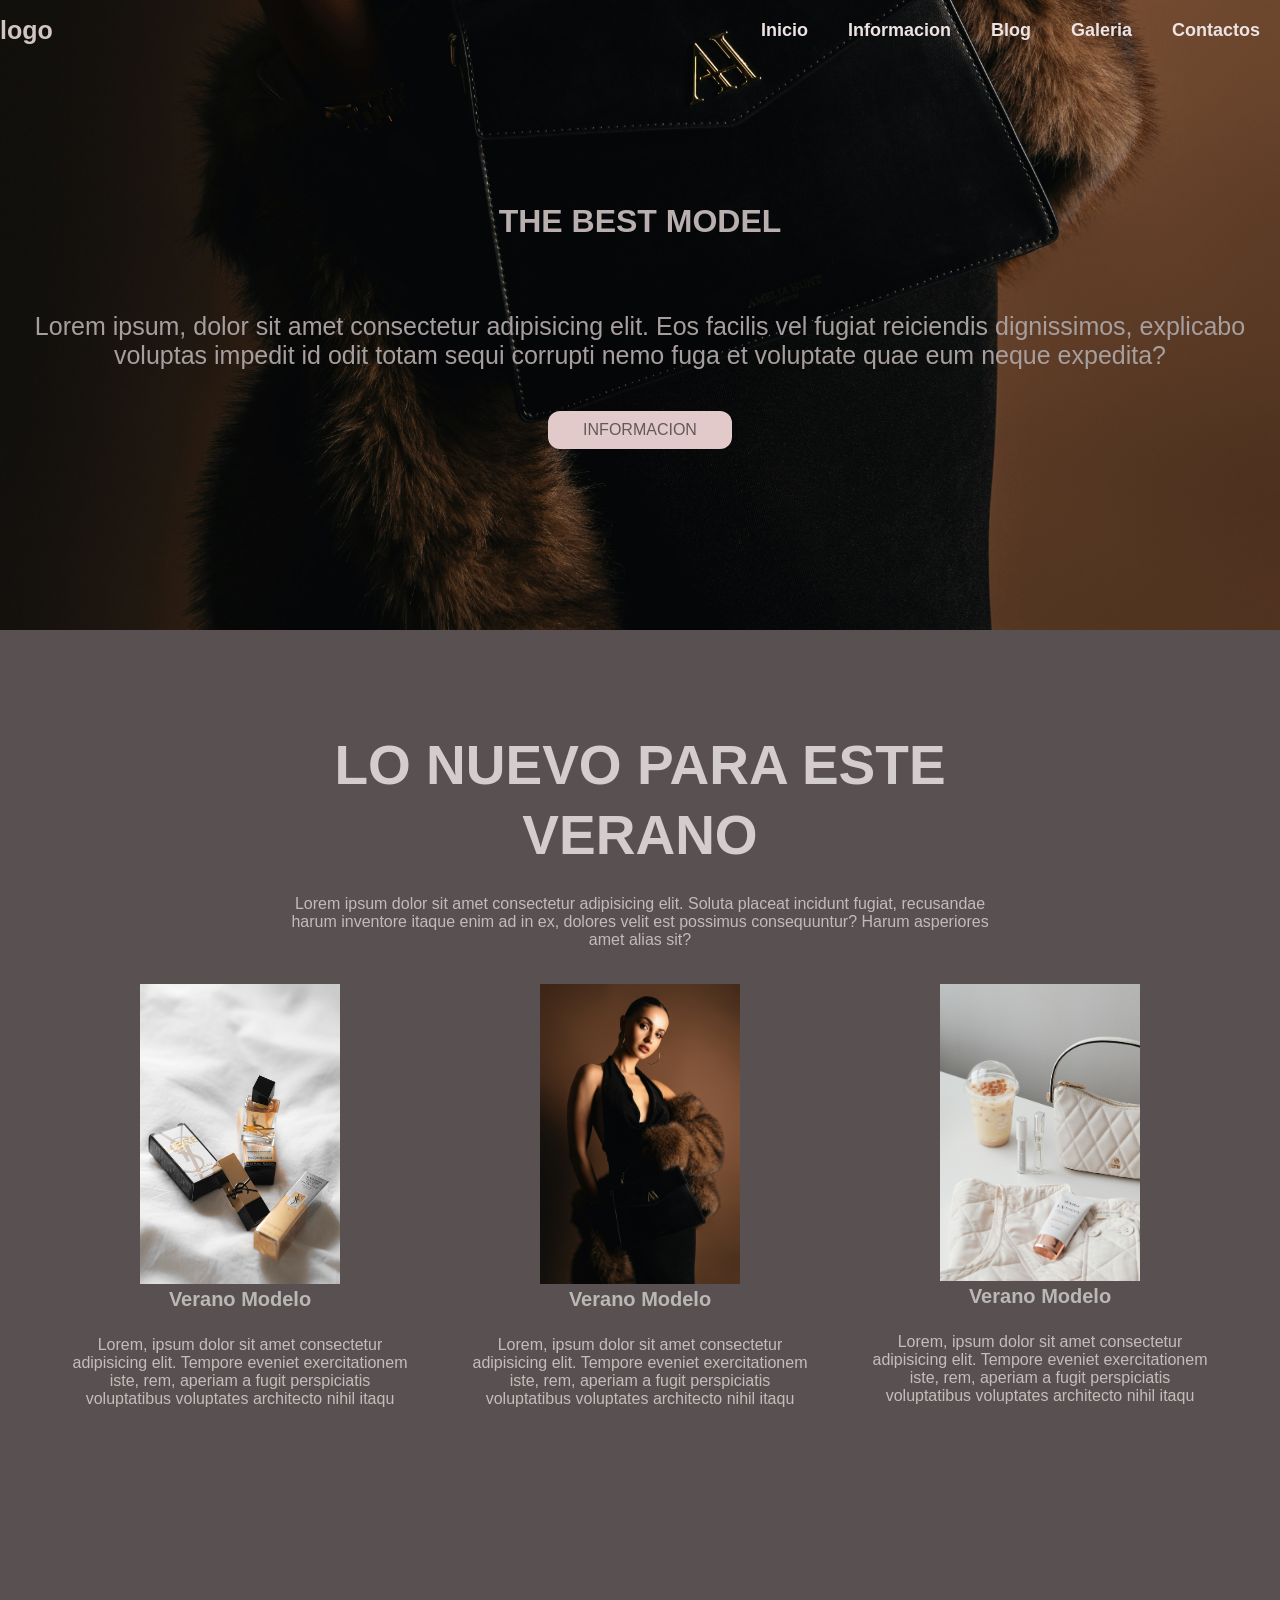
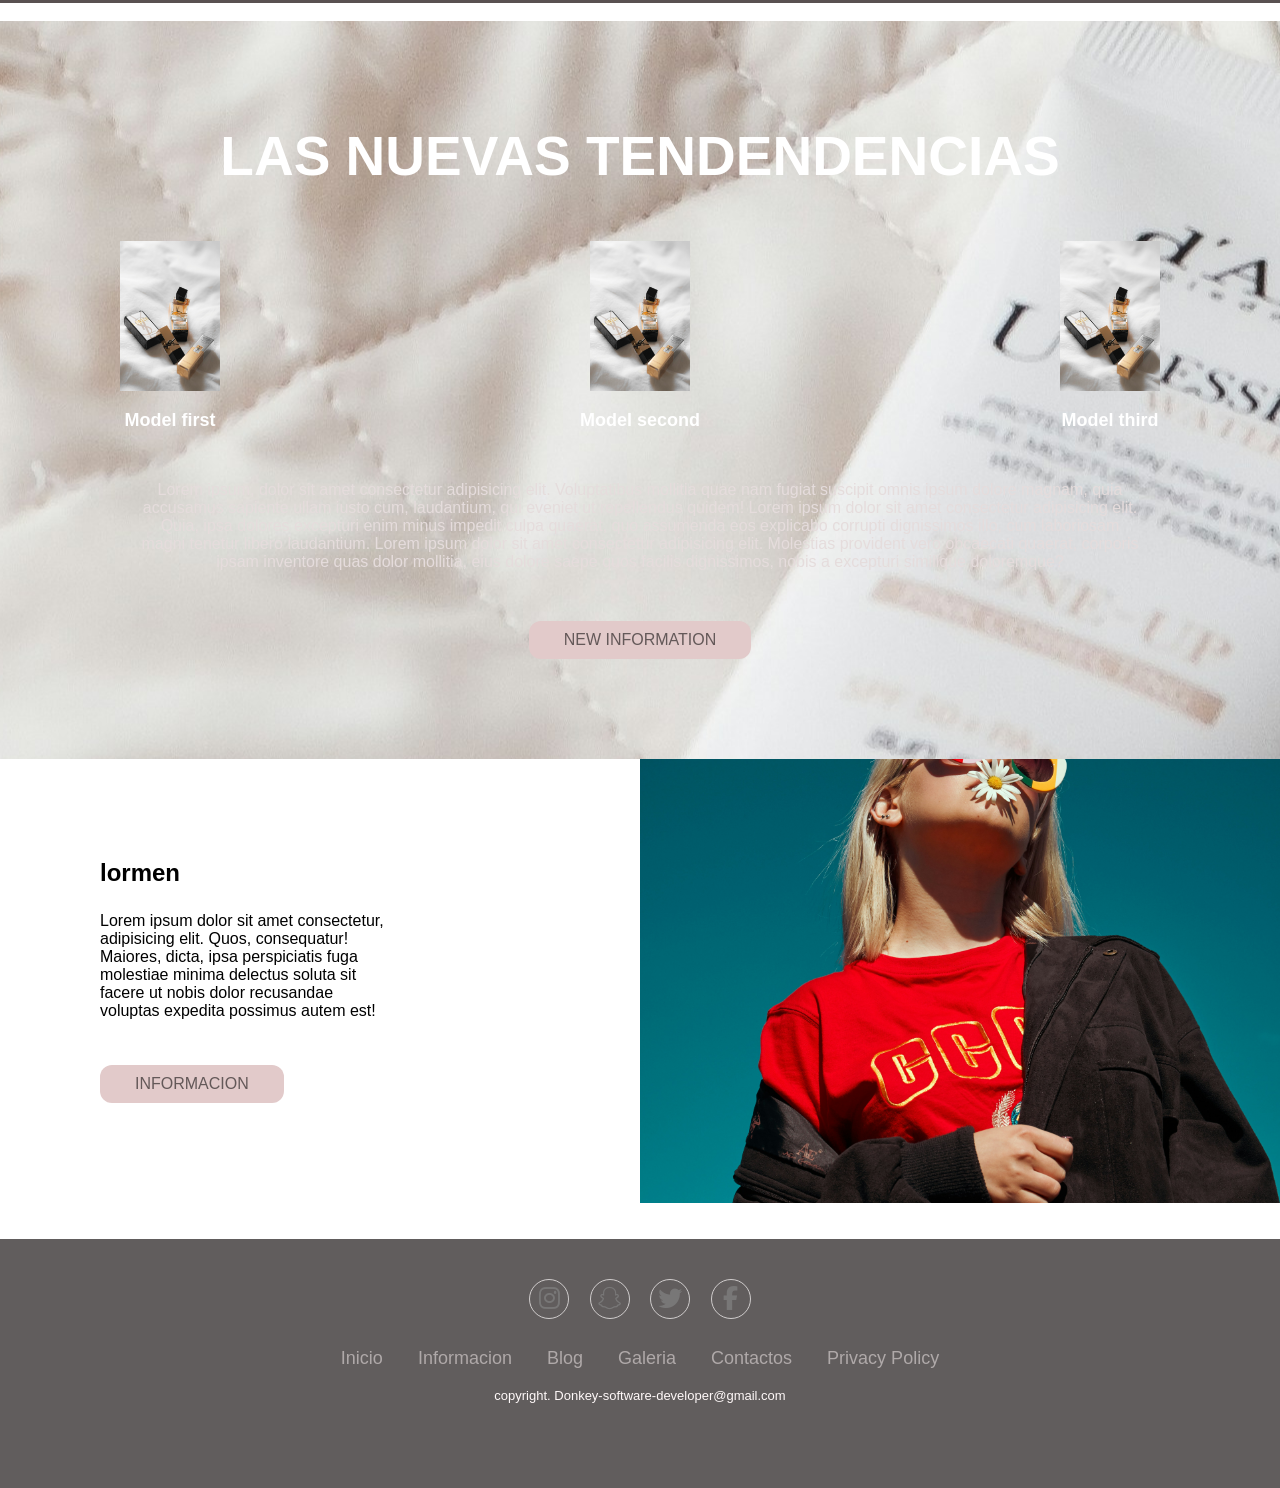
<file: index.html>
<!DOCTYPE html>
<html lang="en">

<head>
    <meta charset="UTF-8">
    <meta name="viewport" content="width=device-width, initial-scale=1.0">
    <link rel="stylesheet" href="./style.css">
    <link rel="stylesheet" href="https://cdnjs.cloudflare.com/ajax/libs/font-awesome/6.7.2/css/all.min.css" integrity="sha512-Evv84Mr4kqVGRNSgIGL/F/aIDqQb7xQ2vcrdIwxfjThSH8CSR7PBEakCr51Ck+w+/U6swU2Im1vVX0SVk9ABhg==" crossorigin="anonymous" referrerpolicy="no-referrer" />
    <title>Document</title>
</head>

<body>

    <header class="header">


        <div class="menu-container">

            <a href="#" class="logo">logo</a>
            <input type="checkbox" id="menu">

            <nav class="navbar">
                <ul>
                    <li><a href="index.html">Inicio</a></li>
                    <li><a href="informacion.html">Informacion</a></li>
                    <li><a href="blog.html">Blog</a></li>
                    <li><a href="galeria.html">Galeria</a></li>
                    <li><a href="contactos.html">Contactos</a></li>
                </ul>
            </nav>
        </div>
        <div class="header-content ">
            <h1>The best model</h1>
            <p>Lorem ipsum, dolor sit amet consectetur adipisicing elit. Eos facilis
                vel fugiat reiciendis dignissimos, explicabo voluptas impedit id odit
                totam sequi corrupti nemo fuga et voluptate quae eum neque expedita?
            </p>
            <a href="#" class="btn-0">Informacion</a>
        </div>
    </header>

    <section class="model">

        <div class="model-content container">
            <h2>Lo nuevo para este Verano</h2>
            <p class="txt-p">
                Lorem ipsum dolor sit amet consectetur adipisicing elit. Soluta placeat incidunt fugiat,
                recusandae harum inventore itaque enim ad in
                ex, dolores velit est possimus consequuntur? Harum asperiores amet alias sit?
            </p>


            <div class="model-group">
                <div class="model-1">
                    <img src="./img/laura-chouette-W-4nCz6s-gE-unsplash.jpg" alt="">
                    <h3>Verano Modelo</h3>
                    <p>
                        Lorem, ipsum dolor sit amet consectetur adipisicing elit. Tempore eveniet exercitationem
                        iste,
                        rem, aperiam a fugit
                        perspiciatis voluptatibus voluptates architecto nihil itaqu
                    </p>
                </div>
                <div class="model-1">
                    <img src="./img/jay-soundo-sP9pc68QmAw-unsplash.jpg" alt="">
                    <h3>Verano Modelo</h3>
                    <p>
                        Lorem, ipsum dolor sit amet consectetur adipisicing elit. Tempore eveniet exercitationem
                        iste,
                        rem, aperiam a fugit
                        perspiciatis voluptatibus voluptates architecto nihil itaqu
                    </p>
                </div>
                <div class="model-1">
                    <img src="./img/duong-ngan-qZnLJvTrIFo-unsplash.jpg"alt="">
                    <h3>Verano Modelo</h3>
                    <p>
                        Lorem, ipsum dolor sit amet consectetur adipisicing elit. Tempore eveniet exercitationem
                        iste,
                        rem, aperiam a fugit
                        perspiciatis voluptatibus voluptates architecto nihil itaqu
                    </p>
                </div>
           </div>
           
        </div>
    </section>
    <br>
    <main class="servicios">
        <div class="servicios-content container">
        <h2>Las nuevas tendendencias</h2>

            <div class="servicios-group">
                <div class="servicios-1">
                    <img src="./img/laura-chouette-W-4nCz6s-gE-unsplash.jpg" alt="">
                    <h3>Model first</h3>
                </div>
                <div class="servicios-1">
                    <img src="./img/laura-chouette-W-4nCz6s-gE-unsplash.jpg" alt="">
                    <h3>Model second</h3>
                </div>
                <div class="servicios-1">
                    <img src="./img/laura-chouette-W-4nCz6s-gE-unsplash.jpg" alt="">
                    <h3>Model third</h3>
                </div>
                
            </div>
            <p>
                Lorem ipsum, dolor sit amet consectetur adipisicing elit. Voluptatibus mollitia
                quae nam fugiat suscipit omnis ipsum dolore magnam, quia accusamus sapiente ullam iusto cum, laudantium,
                qui eveniet ut repellendus quidem!
                Lorem ipsum dolor sit amet consectetur adipisicing elit. Quia, ipsa dolores excepturi enim minus impedit
                culpa quaerat, quo assumenda eos explicabo corrupti dignissimos illo, cum laboriosam magni tenetur libero laudantium.
                Lorem ipsum dolor sit amet consectetur adipisicing elit. Molestias provident vero obcaecati quaerat, corporis ipsam 
                inventore quas dolor mollitia, eius dolore saepe quos facilis dignissimos, nobis a excepturi similique doloremque?
            </p>
            <a href="#" class="btn-0">New Information</a>
        </div>



    </main>

    <section class="general">
        <div class="general-4"></div>
        <div class="general-1">
            <h2>lormen</h2>
            <p>
                Lorem ipsum dolor sit amet consectetur, adipisicing elit. Quos, consequatur! Maiores, dicta, ipsa
                perspiciatis fuga molestiae minima delectus
                soluta sit facere ut nobis dolor recusandae voluptas expedita possimus autem est!
            </p>
            <a href="#" class="btn-0">Informacion</a>
        </div>
        <div class="general-2">

        </div>


    </section>
   
   
    <br>
    <br>



<section class="footer">
    <div class="social">
<a href="#"><i class="fab fa-instagram"></i></a>
<a href="#"><i class="fab fa-snapchat"></i></a>
<a href="#"><i class="fab fa-twitter"></i></a>
<a href="#"><i class="fab fa-facebook-f"></i></a>
    </div>
    <ul class="list">
        <li>
            <a href="#">Inicio</a>
        </li>
        <li>
            <a href="#">Informacion</a>
        </li>
        <li>
            <a href="#">Blog</a>
        </li>
        <li>
            <a href="#">Galeria</a>
        </li>
        <li>
            <a href="#">Contactos</a>
        </li>
        <li>
            <a href="#">Privacy Policy</a>
        </li>
    </ul>
    <p class="copyright">
        copyright. Donkey-software-developer@gmail.com
    </p>
</section>


</body>

</html>
</file>
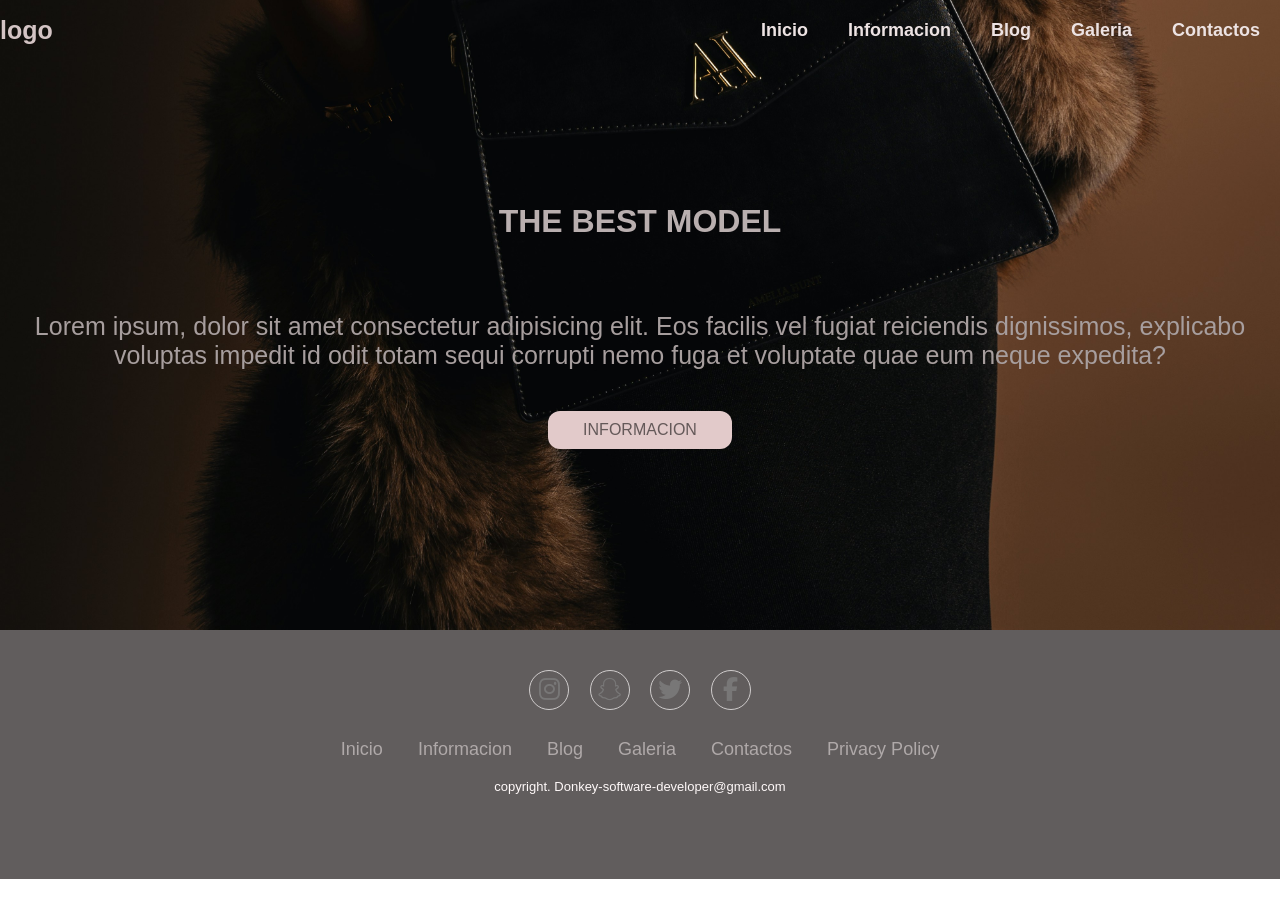
<file: blog.html>
<!DOCTYPE html>
<html lang="en">
<head>
    <meta charset="UTF-8">
    <meta name="viewport" content="width=device-width, initial-scale=1.0">
    <link rel="stylesheet" href="style.css">
    <link rel="stylesheet" href="https://cdnjs.cloudflare.com/ajax/libs/font-awesome/6.7.2/css/all.min.css" integrity="sha512-Evv84Mr4kqVGRNSgIGL/F/aIDqQb7xQ2vcrdIwxfjThSH8CSR7PBEakCr51Ck+w+/U6swU2Im1vVX0SVk9ABhg==" crossorigin="anonymous" referrerpolicy="no-referrer" />

    <title>Document</title>
</head>
<body>
    <header class="header">


        <div class="menu-container">
        
        <a href="#" class="logo">logo</a>
        <input type ="checkbox" id="menu">
        
        <nav class="navbar">
            <ul>
                <li><a href="index.html">Inicio</a></li>
                <li><a href="informacion.html">Informacion</a></li>
                <li><a href="blog.html">Blog</a></li>
                <li><a href="galeria.html">Galeria</a></li>
                <li><a href="contactos.html">Contactos</a></li>
            </ul>
        </nav>
        </div>
            <div class="header-content ">
                <h1>The best model</h1>
                <p>Lorem ipsum, dolor sit amet consectetur adipisicing elit. Eos facilis 
                    vel fugiat reiciendis dignissimos, explicabo voluptas impedit id odit
                   totam sequi corrupti nemo fuga et voluptate quae eum neque expedita?
                </p>
                <a href="#" class="btn-0">Informacion</a>
            </div>
         </header>
         <section class="footer">
            <div class="social">
        <a href="#"><i class="fab fa-instagram"></i></a>
        <a href="#"><i class="fab fa-snapchat"></i></a>
        <a href="#"><i class="fab fa-twitter"></i></a>
        <a href="#"><i class="fab fa-facebook-f"></i></a>
            </div>
            <ul class="list">
                <li>
                    <a href="#">Inicio</a>
                </li>
                <li>
                    <a href="#">Informacion</a>
                </li>
                <li>
                    <a href="#">Blog</a>
                </li>
                <li>
                    <a href="#">Galeria</a>
                </li>
                <li>
                    <a href="#">Contactos</a>
                </li>
                <li>
                    <a href="#">Privacy Policy</a>
                </li>
            </ul>
            <p class="copyright">
                copyright. Donkey-software-developer@gmail.com
            </p>
        </section>
</body>
</html>
</file>
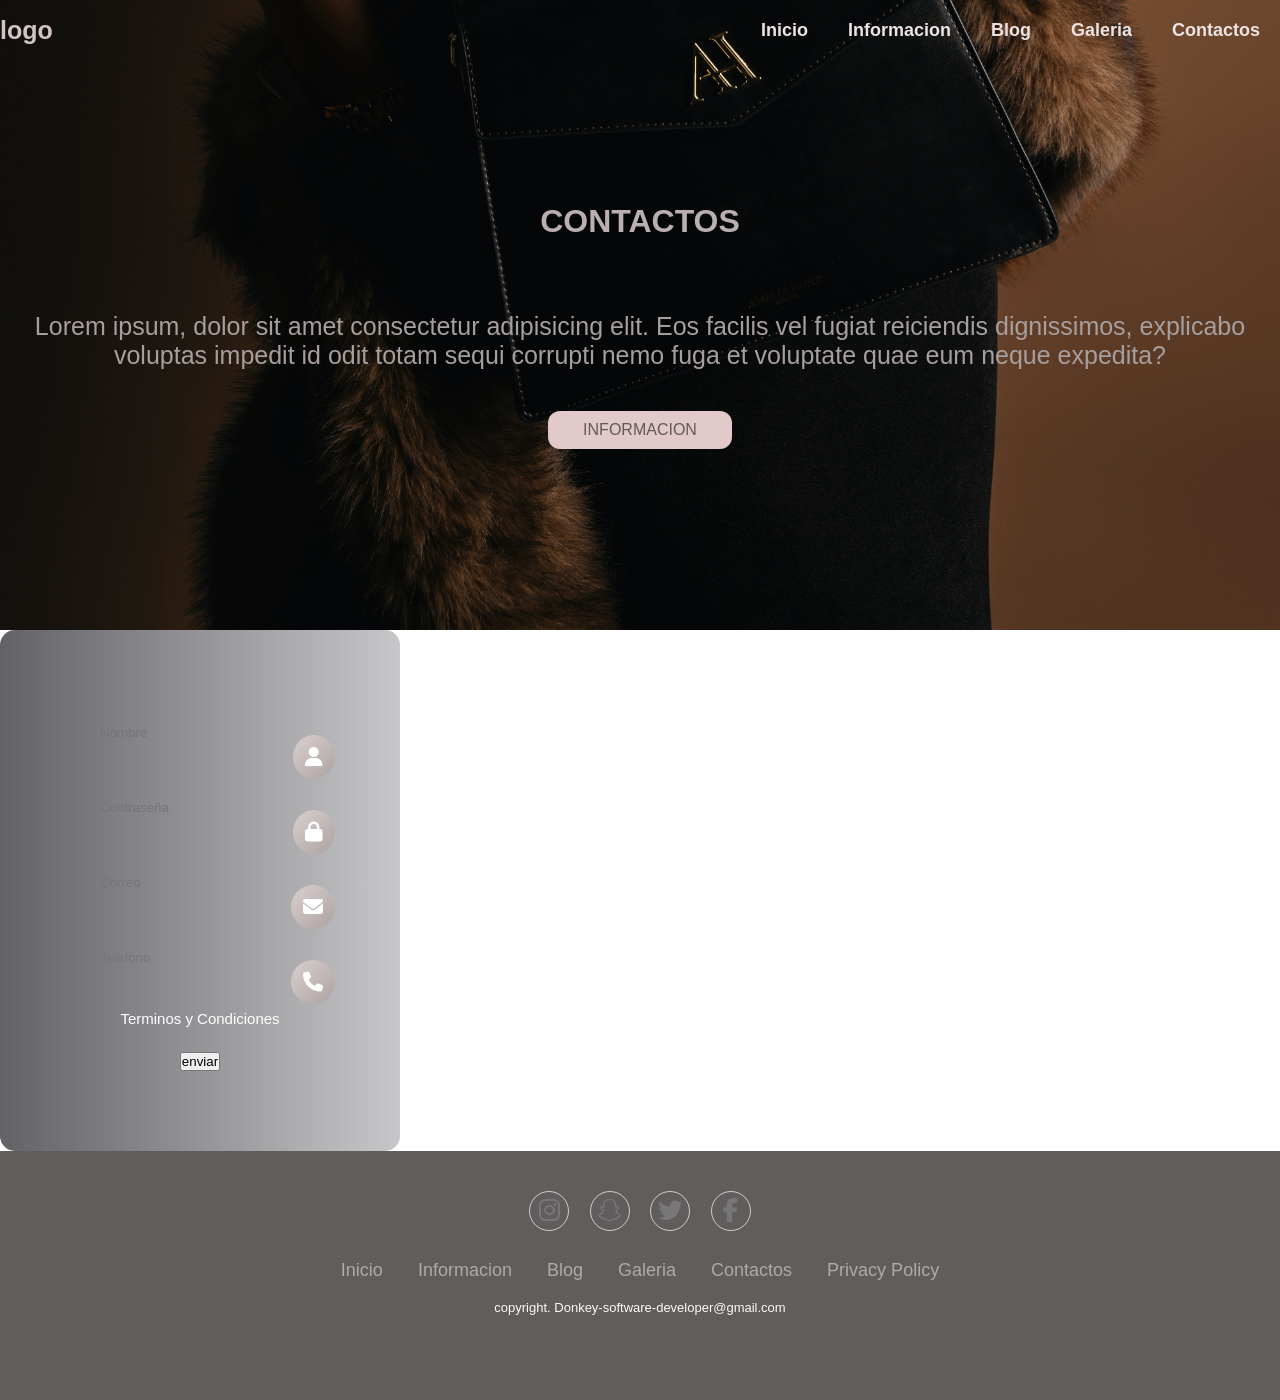
<file: contactos.html>
<!DOCTYPE html>
<html lang="en">

<head>
    <meta charset="UTF-8">
    <meta name="viewport" content="width=device-width, initial-scale=1.0">
    <link rel="stylesheet" href="style.css">
    <link rel="stylesheet" href="https://cdnjs.cloudflare.com/ajax/libs/font-awesome/6.7.2/css/all.min.css"
        integrity="sha512-Evv84Mr4kqVGRNSgIGL/F/aIDqQb7xQ2vcrdIwxfjThSH8CSR7PBEakCr51Ck+w+/U6swU2Im1vVX0SVk9ABhg=="
        crossorigin="anonymous" referrerpolicy="no-referrer" />

    <title>Document</title>
</head>

<body>

    <header class="header">


        <div class="menu-container">

            <a href="#" class="logo">logo</a>
            <input type="checkbox" id="menu">

            <nav class="navbar">
                <ul>
                    <li><a href="index.html">Inicio</a></li>
                    <li><a href="informacion.html">Informacion</a></li>
                    <li><a href="blog.html">Blog</a></li>
                    <li><a href="galeria.html">Galeria</a></li>
                    <li><a href="contactos.html">Contactos</a></li>
                </ul>
            </nav>
        </div>
        <div class="header-content ">

        </div>
        <div class="header-content ">
            <h1>Contactos</h1>
            <p>Lorem ipsum, dolor sit amet consectetur adipisicing elit. Eos facilis 
                vel fugiat reiciendis dignissimos, explicabo voluptas impedit id odit
               totam sequi corrupti nemo fuga et voluptate quae eum neque expedita?
            </p>
            <a href="#" class="btn-0">Informacion</a>
        </div>
    </header>
    
    <form autocomplete="off">

        <div class="input-group">

        <div class="input-container">
            <input type="text" placeholder="Nombre">
            <i class="fa-solid fa-user"></i>
        </div>
        <div class="input-container">
            <input type="text" placeholder="Contraseña">
            <i class="fa-solid fa-lock"></i>
        </div>
        <div class="input-container">
            <input type="text" placeholder="Correo">
            <i class="fa-solid fa-envelope"></i>
        </div>
        <div class="input-container">
            <input type="text" placeholder="Telefono">
            <i class="fa-solid fa-phone"></i>
        </div>
        <a href="#">Terminos y Condiciones</a>
        <input type="submit" class="btn" value="enviar">
        </div>
    </form>





    <section class="footer">
        <div class="social">
            <a href="#"><i class="fab fa-instagram"></i></a>
            <a href="#"><i class="fab fa-snapchat"></i></a>
            <a href="#"><i class="fab fa-twitter"></i></a>
            <a href="#"><i class="fab fa-facebook-f"></i></a>
        </div>
        <ul class="list">
            <li>
                <a href="#">Inicio</a>
            </li>
            <li>
                <a href="#">Informacion</a>
            </li>
            <li>
                <a href="#">Blog</a>
            </li>
            <li>
                <a href="#">Galeria</a>
            </li>
            <li>
                <a href="#">Contactos</a>
            </li>
            <li>
                <a href="#">Privacy Policy</a>
            </li>
        </ul>
        <p class="copyright">
                          copyright. Donkey-software-developer@gmail.com
        </p>
    </section>



</body>

</html>
</file>
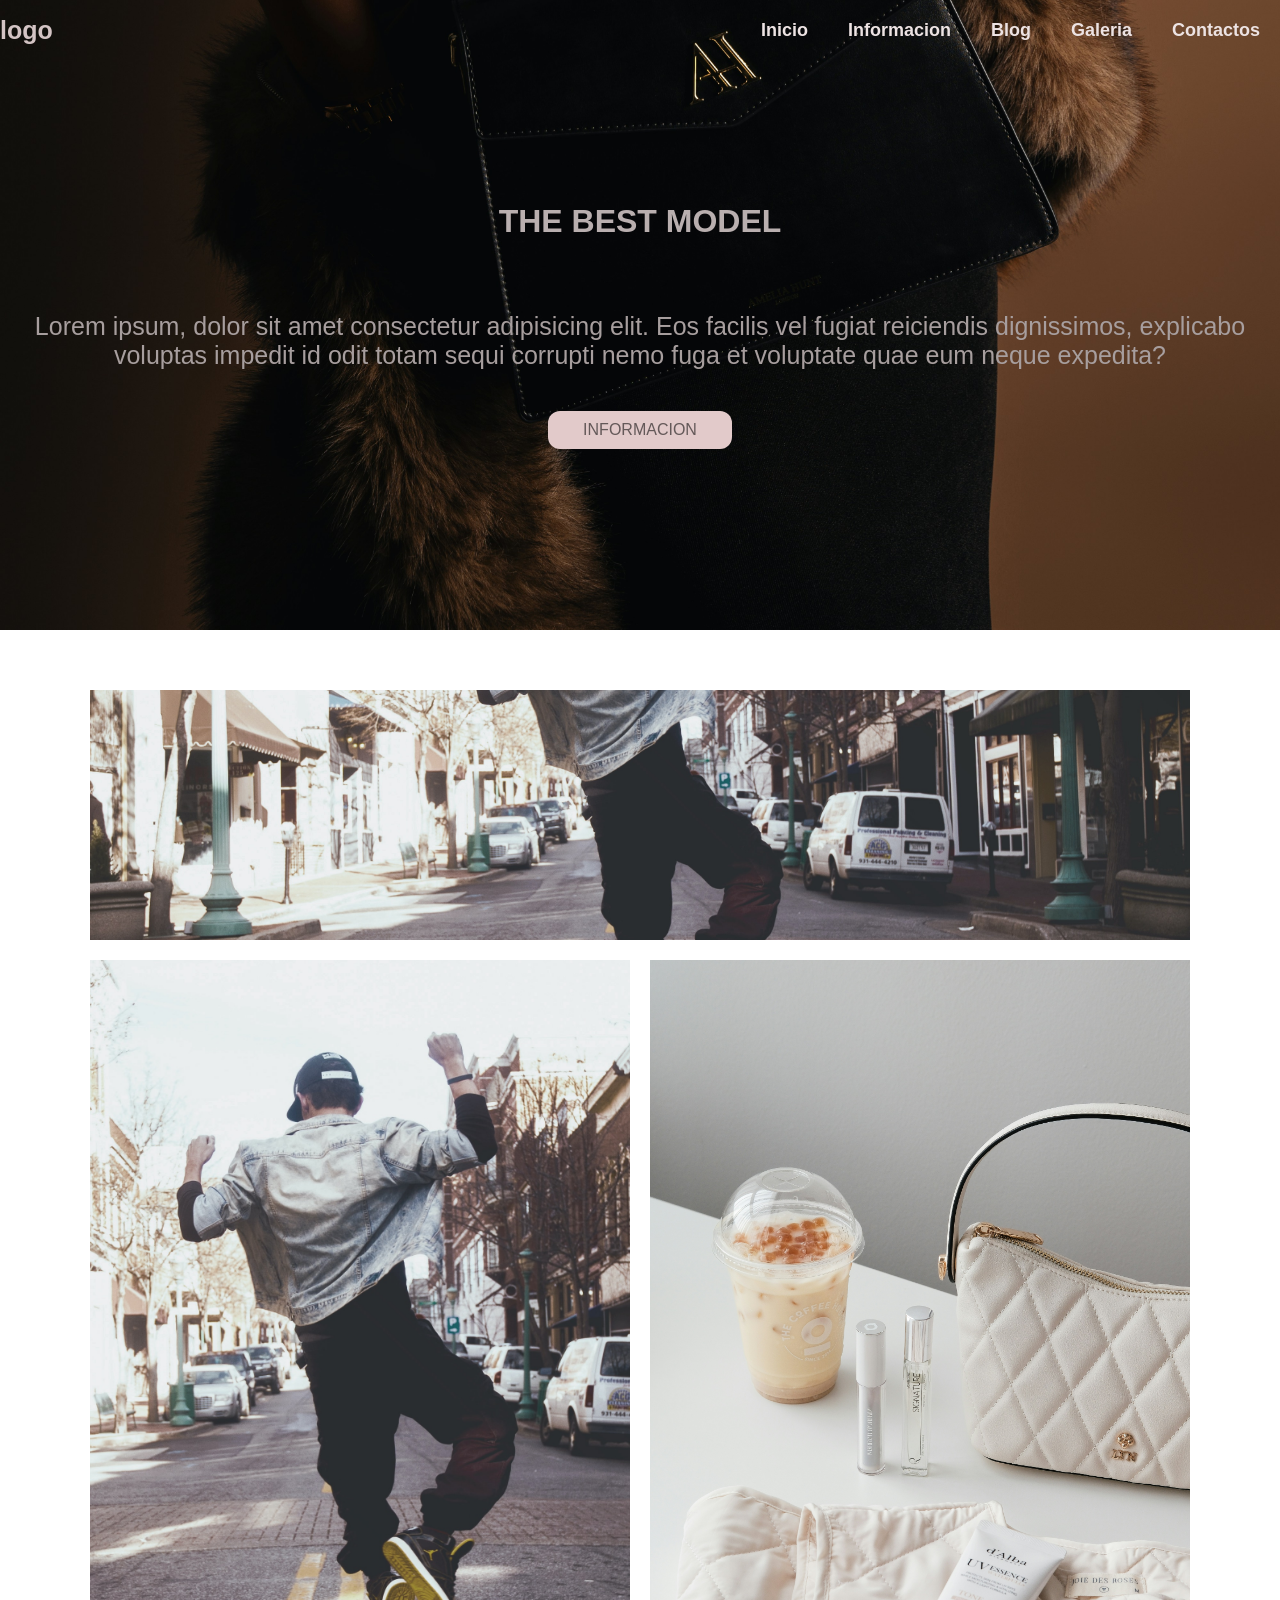
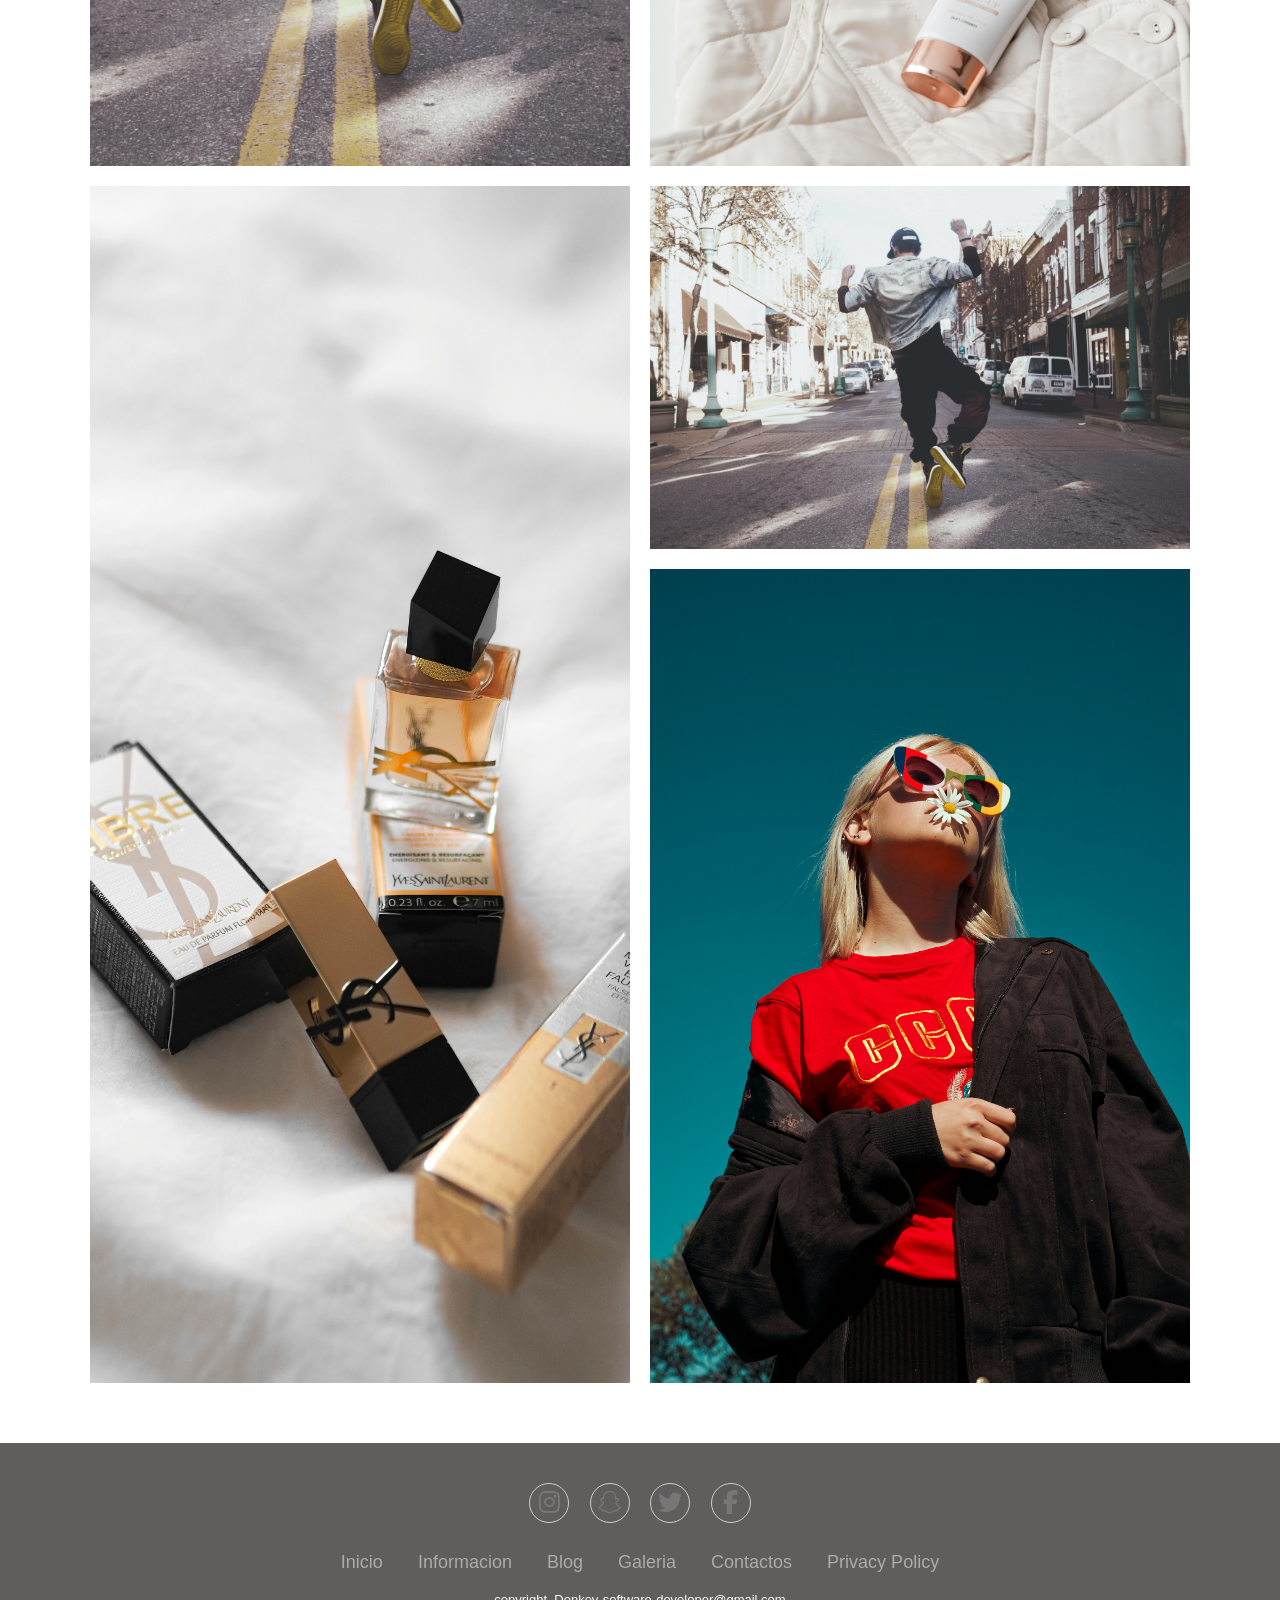
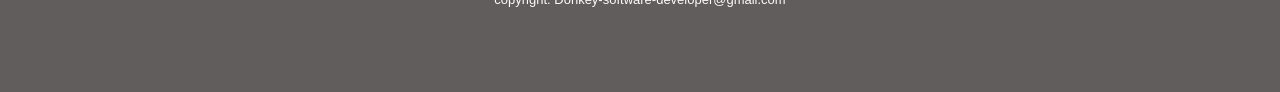
<file: galeria.html>
<!DOCTYPE html>
<html lang="en">
<head>
    <meta charset="UTF-8">
    <meta name="viewport" content="width=device-width, initial-scale=1.0">
    <link rel="stylesheet" href="style.css">
    <link rel="stylesheet" href="https://cdnjs.cloudflare.com/ajax/libs/font-awesome/6.7.2/css/all.min.css" integrity="sha512-Evv84Mr4kqVGRNSgIGL/F/aIDqQb7xQ2vcrdIwxfjThSH8CSR7PBEakCr51Ck+w+/U6swU2Im1vVX0SVk9ABhg==" crossorigin="anonymous" referrerpolicy="no-referrer" />

    <title>Document</title>
</head>
<body>
    <header class="header">


        <div class="menu-container">
        
        <a href="#" class="logo">logo</a>
        <input type ="checkbox" id="menu">
        
        <nav class="navbar">
            <ul>
                <li><a href="index.html">Inicio</a></li>
                <li><a href="informacion.html">Informacion</a></li>
                <li><a href="blog.html">Blog</a></li>
                <li><a href="galeria.html">Galeria</a></li>
                <li><a href="contactos.html">Contactos</a></li>
            </ul>
        </nav>
        </div>
            <div class="header-content ">
                <h1>The best model</h1>
                <p>Lorem ipsum, dolor sit amet consectetur adipisicing elit. Eos facilis 
                    vel fugiat reiciendis dignissimos, explicabo voluptas impedit id odit
                   totam sequi corrupti nemo fuga et voluptate quae eum neque expedita?
                </p>
                <a href="#" class="btn-0">Informacion</a>
            </div>
            </header>
            <section>
            <div class="container-img">
                <div class="box-img">
                    <a href="#">
                        <figure>
                            <img src="./img/andre-hunter-p-I9wV811qk-unsplash.jpg" alt="">
                        </figure>
                    </a>
                </div>
                <div class="box-img">
                    <a href="#">
                        <figure>
                            <img src="./img/andre-hunter-p-I9wV811qk-unsplash.jpg" alt="">
                        </figure>
                    </a>
                </div>
                <div class="box-img">
                    <a href="#">
                        <figure>
                            <img src="./img/duong-ngan-qZnLJvTrIFo-unsplash.jpg" alt="">
                        </figure>
                    </a>
                </div>
                <div class="box-img">
                    <a href="#">
                        <figure>
                            <img src="./img/laura-chouette-W-4nCz6s-gE-unsplash.jpg" alt="">
                        </figure>
                    </a>
                </div>
                <div class="box-img">
                    <a href="#">
                        <figure>
                            <img src="./img/andre-hunter-p-I9wV811qk-unsplash.jpg" alt="">
                        </figure>
                    </a>
                </div>
                <div class="box-img">
                    <a href="#">
                        <figure>
                            <img src="./img/katsiaryna-endruszkiewicz-BteCp6aq4GI-unsplash.jpg" alt="">
                        </figure>
                    </a>
                </div>
            </div>

</section>
<section class="footer">
    <div class="social">
<a href="#"><i class="fab fa-instagram"></i></a>
<a href="#"><i class="fab fa-snapchat"></i></a>
<a href="#"><i class="fab fa-twitter"></i></a>
<a href="#"><i class="fab fa-facebook-f"></i></a>
    </div>
    <ul class="list">
        <li>
            <a href="#">Inicio</a>
        </li>
        <li>
            <a href="#">Informacion</a>
        </li>
        <li>
            <a href="#">Blog</a>
        </li>
        <li>
            <a href="#">Galeria</a>
        </li>
        <li>
            <a href="#">Contactos</a>
        </li>
        <li>
            <a href="#">Privacy Policy</a>
        </li>
    </ul>
    <p class="copyright">
        copyright. Donkey-software-developer@gmail.com
    </p>
</section>
   
    
</body>
</html>
</file>
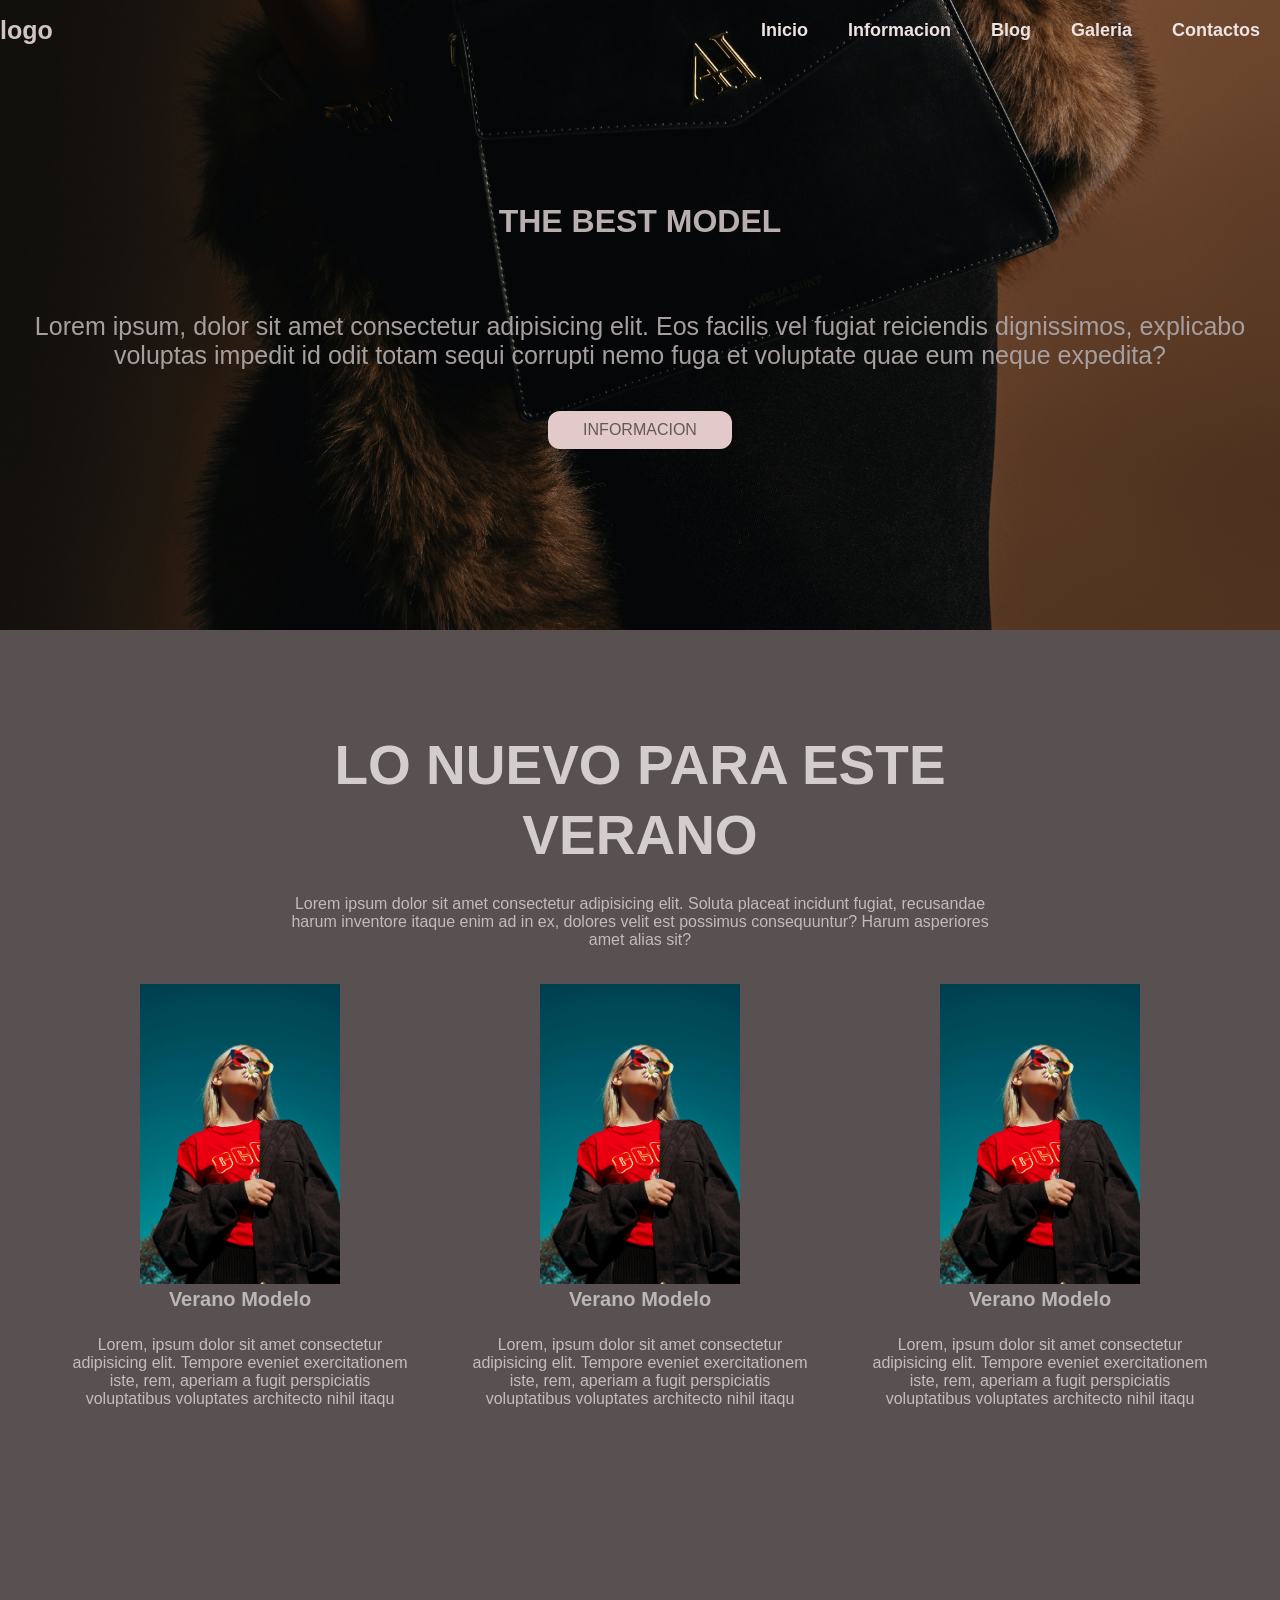
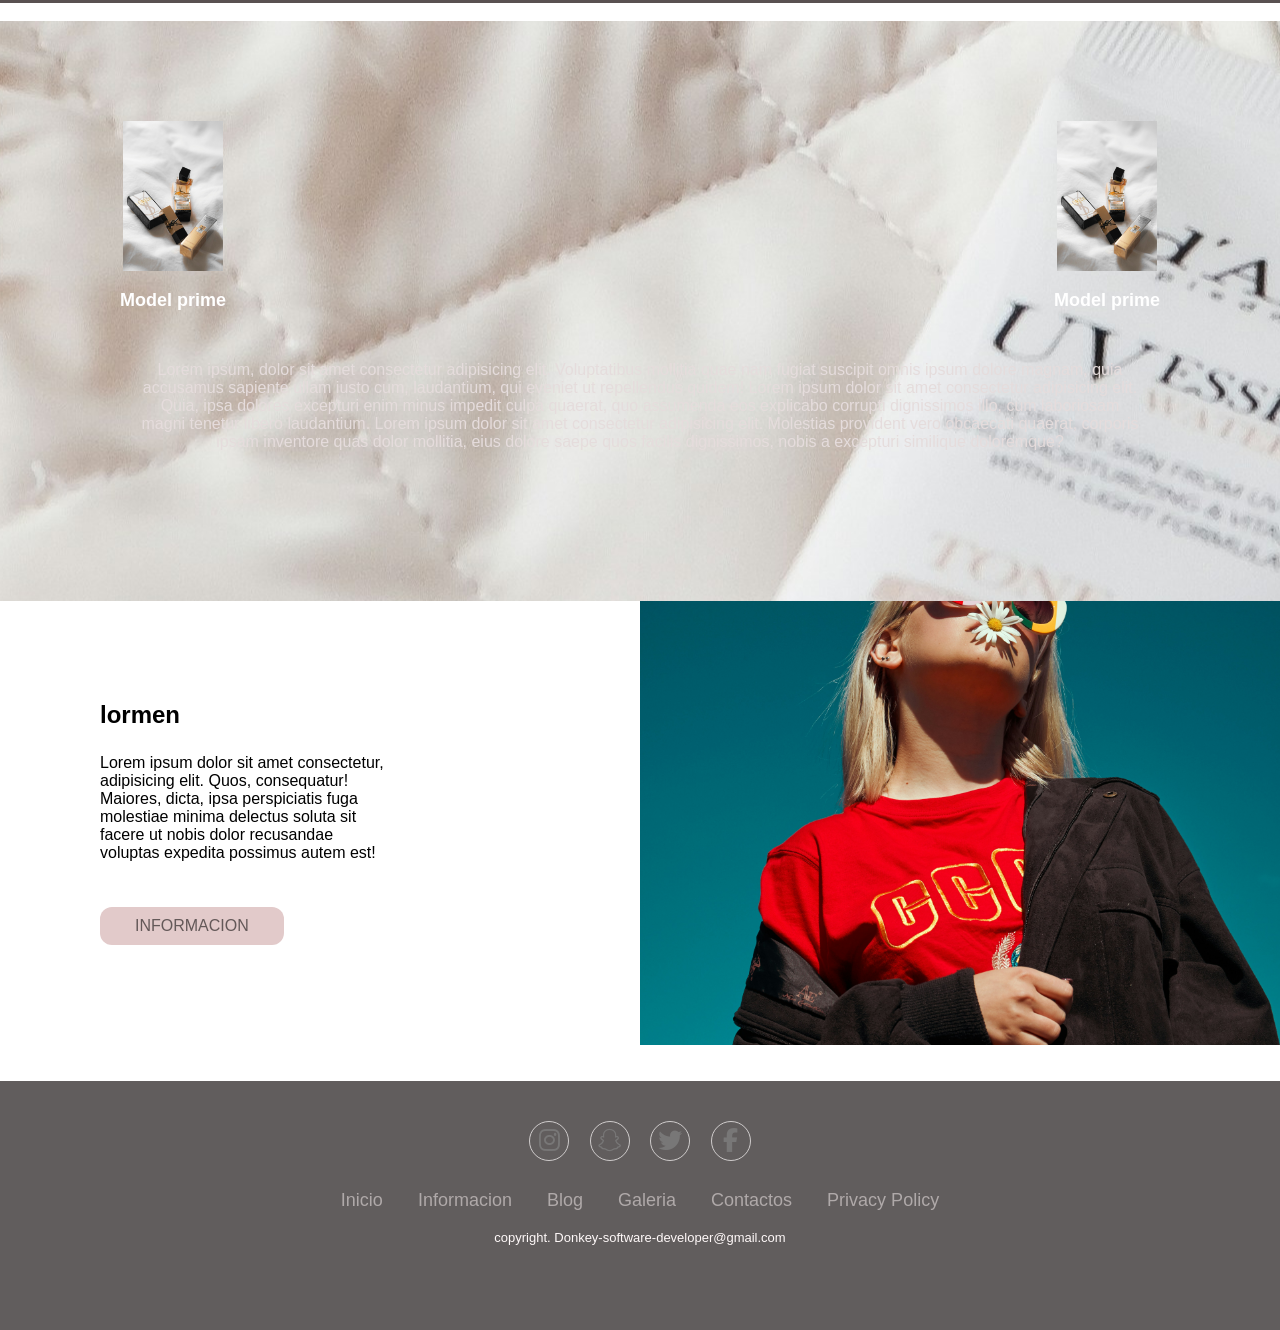
<file: informacion.html>
<!DOCTYPE html>
<html lang="en">
<head>
    <meta charset="UTF-8">
    <meta name="viewport" content="width=device-width, initial-scale=1.0">
    <link rel="stylesheet" href="style.css">
    <link rel="stylesheet" href="https://cdnjs.cloudflare.com/ajax/libs/font-awesome/6.7.2/css/all.min.css" integrity="sha512-Evv84Mr4kqVGRNSgIGL/F/aIDqQb7xQ2vcrdIwxfjThSH8CSR7PBEakCr51Ck+w+/U6swU2Im1vVX0SVk9ABhg==" crossorigin="anonymous" referrerpolicy="no-referrer" />

    <title>Document</title>
</head>
<body>
    <header class="header">


        <div class="menu-container">
        
        <a href="#" class="logo">logo</a>
        <input type ="checkbox" id="menu">
        
        <nav class="navbar">
            <ul>
                <li><a href="index.html">Inicio</a></li>
                <li><a href="informacion.html">Informacion</a></li>
                <li><a href="blog.html">Blog</a></li>
                <li><a href="galeria.html">Galeria</a></li>
                <li><a href="contactos.html">Contactos</a></li>
            </ul>
        </nav>
        </div>
            <div class="header-content ">
                <h1>The best model</h1>
                <p>Lorem ipsum, dolor sit amet consectetur adipisicing elit. Eos facilis 
                    vel fugiat reiciendis dignissimos, explicabo voluptas impedit id odit
                   totam sequi corrupti nemo fuga et voluptate quae eum neque expedita?
                </p>
                <a href="#" class="btn-0">Informacion</a>
            </div>
         </header>

         <section class="model">

            <div class="model-content container">
                <h2>Lo nuevo para este Verano</h2>
                <p class="txt-p">
                    Lorem ipsum dolor sit amet consectetur adipisicing elit. Soluta placeat incidunt fugiat,
                    recusandae harum inventore itaque enim ad in
                    ex, dolores velit est possimus consequuntur? Harum asperiores amet alias sit?
                </p>
    
    
                <div class="model-group">
                    <div class="model-1">
                        <img src="./img/katsiaryna-endruszkiewicz-BteCp6aq4GI-unsplash.jpg" alt="">
                        <h3>Verano Modelo</h3>
                        <p>
                            Lorem, ipsum dolor sit amet consectetur adipisicing elit. Tempore eveniet exercitationem
                            iste,
                            rem, aperiam a fugit
                            perspiciatis voluptatibus voluptates architecto nihil itaqu
                        </p>
                    </div>
                    <div class="model-1">
                        <img src="./img/katsiaryna-endruszkiewicz-BteCp6aq4GI-unsplash.jpg" alt="">
                        <h3>Verano Modelo</h3>
                        <p>
                            Lorem, ipsum dolor sit amet consectetur adipisicing elit. Tempore eveniet exercitationem
                            iste,
                            rem, aperiam a fugit
                            perspiciatis voluptatibus voluptates architecto nihil itaqu
                        </p>
                    </div>
                    <div class="model-1">
                        <img src="./img/katsiaryna-endruszkiewicz-BteCp6aq4GI-unsplash.jpg" alt="">
                        <h3>Verano Modelo</h3>
                        <p>
                            Lorem, ipsum dolor sit amet consectetur adipisicing elit. Tempore eveniet exercitationem
                            iste,
                            rem, aperiam a fugit
                            perspiciatis voluptatibus voluptates architecto nihil itaqu
                        </p>
                    </div>
               </div>
               
            </div>
        </section>
        <br>
        <main class="servicios">
            <div class="servicios-content container">
    
    
                <div class="servicios-group">
                    <div class="servicios-1">
                        <img src="./img/laura-chouette-W-4nCz6s-gE-unsplash.jpg" alt="">
                        <h3>Model prime</h3>
                    </div>
                    <div class="servicios-1">
                        <img src="./img/laura-chouette-W-4nCz6s-gE-unsplash.jpg" alt="">
                        <h3>Model prime</h3>
                    </div>
                    
                </div>
                <p>
                    Lorem ipsum, dolor sit amet consectetur adipisicing elit. Voluptatibus mollitia
                    quae nam fugiat suscipit omnis ipsum dolore magnam, quia accusamus sapiente ullam iusto cum, laudantium,
                    qui eveniet ut repellendus quidem!
                    Lorem ipsum dolor sit amet consectetur adipisicing elit. Quia, ipsa dolores excepturi enim minus impedit
                    culpa quaerat, quo assumenda eos explicabo corrupti dignissimos illo, cum laboriosam magni tenetur libero laudantium.
                    Lorem ipsum dolor sit amet consectetur adipisicing elit. Molestias provident vero obcaecati quaerat, corporis ipsam 
                    inventore quas dolor mollitia, eius dolore saepe quos facilis dignissimos, nobis a excepturi similique doloremque?
                </p>
            </div>
    
    
    
        </main>
    
        <section class="general">
            <div class="general-4"></div>
            <div class="general-1">
                <h2>lormen</h2>
                <p>
                    Lorem ipsum dolor sit amet consectetur, adipisicing elit. Quos, consequatur! Maiores, dicta, ipsa
                    perspiciatis fuga molestiae minima delectus
                    soluta sit facere ut nobis dolor recusandae voluptas expedita possimus autem est!
                </p>
                <a href="#" class="btn-0">Informacion</a>
            </div>
            <div class="general-2">
    
            </div>
    
    
        </section>
       
       
        <br>
        <br>
    
        <section class="footer">
            <div class="social">
        <a href="#"><i class="fab fa-instagram"></i></a>
        <a href="#"><i class="fab fa-snapchat"></i></a>
        <a href="#"><i class="fab fa-twitter"></i></a>
        <a href="#"><i class="fab fa-facebook-f"></i></a>
            </div>
            <ul class="list">
                <li>
                    <a href="#">Inicio</a>
                </li>
                <li>
                    <a href="#">Informacion</a>
                </li>
                <li>
                    <a href="#">Blog</a>
                </li>
                <li>
                    <a href="#">Galeria</a>
                </li>
                <li>
                    <a href="#">Contactos</a>
                </li>
                <li>
                    <a href="#">Privacy Policy</a>
                </li>
            </ul>
            <p class="copyright">
                copyright. Donkey-software-developer@gmail.com
            </p>
        </section>
          
    </body>
    
    </html>
</body>
</html>
</file>
<file: style.css>
*{
    margin: 0;
    padding: 0;
    box-sizing: border-box;
    text-decoration: none;
    list-style: none;
}
body{
    font-family: 'Franklin Gothic Medium', 'Arial Narrow', Arial, sans-serif;
    
}

.container{
    max-width: 1200px;
    margin: 0 auto;
}



.header{
    background-image: url(./img/jay-soundo-sP9pc68QmAw-unsplash.jpg);
    background-position: center bottom;
    background-repeat: no-repeat;
    background-size: cover;
    min-height: 70vh;
    display: flex;
    align-items: center;
}
.menu-container {
    position: absolute;
    top: 0;
    left: 0;
    right: 0;
    display: flex;
    align-items: center;
    justify-content: space-between;
}
.logo{
    color: rgb(211, 196, 196);
    font-size: 25px;
    font-weight: 800;
}
.menu-container .navbar ul li{
    position: relative;
    float: left;
    
    
}
.menu-container .navbar ul li a{
    font-size: 18px;
    padding: 20px;
    color: rgb(237, 227, 227);
    display: block;
    font-weight: 600;
   
    
    
}
#menu{
    display: none;
}
.navbar ul li a:hover{
    color: rgb(185, 119, 20);
}
.header-content{
    text-align: center;
}
.header-contet h1{
    font-size: 95px;
    line-height: 80px;
    color: white;
    text-transform: uppercase;
}

.header-content{
    text-align: center;
}
.header-content h1{
    font-size: 75;
    line-height: 80px;
    color: rgb(185, 175, 175);
    text-transform: uppercase;
    margin-bottom: 35px;
    justify-content: center;
}
.header-content p{
    font-size: 25px;
    color: rgb(167, 158, 158);
    padding: 16px;
    margin-bottom: 25px;
}

.btn-0{
    display: inline-block;
    padding: 10px 35px;
    background-color: rgb(226, 202, 202);
    color: rgb(100, 89, 89);
    text-transform: uppercase;
    border-radius: 12px;
}

.model{
    padding: 100px 0;
    background-color: rgb(89, 81, 81);
    position: relative;
}

.model-content {
    text-align: center;
}

.model-content h2{
    font-size: 55px;
    line-height: 70px;
    color: rgb(212, 205, 205);
    text-transform: uppercase;
    padding: 0 250px;
    margin-bottom: 15px;

}
.txt-p{
    font-size: 16px;
    color: rgb(195, 187, 187);
    padding: 0 250px;
    margin-bottom: 35px;
}

.model-group{
    display: flex;
    justify-content: space-between;
    margin-bottom: 50px;
    
}

.model-1{
    padding: 0 25px;
}

.model-1 img{
    width: 200px;
}
.model-img{
    position: absolute;
    top: 0;
    right: 0;
}
.model-1 h3{
    color: rgb(186, 184, 181);
    font-size: 20px;
    margin-bottom: 15px;
}
.model-1 h3:hover{
    color:black
}
.model-1 p{
    color: rgb(198, 188, 188);
}

.servicios{
    background-image: linear-gradient(rgba(0,0,0,.7),
    rgba(118, 113, 113, 0.7)),
    url(./img/duong-ngan-qZnLJvTrIFo-unsplash.jpg);
    background-position: center center;
    background-repeat: no-repeat;
    background-attachment: fixed;
    padding: 100px 0;
}
.servicios-content{
text-align: center;
}
.servicios-content h2{
    font-size: 55px;
    line-height: 70px;
    color: white;
    text-transform: uppercase;
    margin-bottom: 50px;
}
.servicios-content p{
    font-size: 16px;
    color: rgb(229, 220, 220);
    margin-bottom: 50px;
    padding: 0 100px;
}
.servicios-group {
    display: flex;
    justify-content: space-between;
    margin-bottom: 50px;
}
.servicios-1{
    padding: 0 80px;
}
.servicios-1 img{
    width: 100px;
    margin-bottom: 15px;
}
.servicios-1 h3{
    color: white;
    font-size: 18px;
}

.general{
    display: flex;
}
.general-1{
    width: 50%;
    padding: 100px 250px 100px 100px;
    background-color: white;
}
.general-2{
    background-image: url(./img/katsiaryna-endruszkiewicz-BteCp6aq4GI-unsplash.jpg);
    background-position: center center;
    background-repeat: no-repeat;
    background-size: cover;
    width: 50%;
}

.h2{
    font-size: 55px;
    line-height: 70px;
    color: black;
    text-transform: uppercase;
    margin-bottom: 20px;
}
p{
    font-size: 16px;
    color: black;
    margin: 25px 0 45px 0;

}



.container-img{
    width: 100%;
    max-width: 1100px;
    margin: auto;
    margin-top: 60px;
    margin-bottom: 60px;
    display: grid;
    grid-template-columns: repeat(3, 1 fr);
    grid-template-rows: 250px;
    grid-gap: 20px;
}
.container-img .box-img figure{
    width: 100%;
    height: 100%;

}
.container-img .box-img img{
    width: 100%;
    height: 100%;
    object-fit: cover;
}
.container-img .box-img:nth-child(1){
    grid-column-start: span 2;
}
.container-img .box-img:nth-child(4){
    grid-row-start:span 2;

}
@media screen and (max-with:800){
    .container-img{
        width: 95%;
        grid-template-columns: repeat(2,1fr);
        grid-gap:10%;
        grid-template-rows: 200px;
    }
    .container-img .box-img:nth-child(1){
grid-column-start: span 1;
    }
}
    @media screen and (max-with:500px){ 
.container-img{
    width: 90%;
    grid-template-columns: repeat(1,1fr);
}
.container-img .box{
    height: 200px;
}
}

.footer{
    padding: 40px 0;
    background-color:rgb(97, 93, 93);

}
.footer .social{
    text-align: center;
    padding-bottom: 25px;
    color: grey;

}
.footer .social a{
    font-size: 24px;
    color: grey;
    border: 1px solid rgb(244, 241, 241);
    width: 40px;
    height: 40px;
    line-height: 38px;
    display: inline-block;
    text-align: center;
    border-radius: 50%;
    margin: 0 8px;
    opacity: 0.75;
}
.footer .social a:hover{
    opacity: 0.9;
}
.footer ul{
    margin-top: 0;
    padding: 0;
    list-style: none;
    font-size: 18px;
    line-height: 1.6;
    margin-bottom: 0;
    text-align: center;
}

.footer ul li a{
    color: rgb(195, 188, 188);
    text-decoration: none;
    opacity: 0.8;
}
.footer ul li {
    display: inline-block;
    padding: 0 15px;
}
.footer ul li a:hover{
opacity: 1;
}
.footer .copyright{
    margin-top: 15px;
    text-align: center;
    font-size: 13px;
    color: rgb(255, 249, 249);
}

form{
    justify-content: center;
    background:linear-gradient(90deg, rgba(98,98,103,1) 0%, rgba(111,111,117,0.3871428571428571) 100%, rgba(0,212,255,1) 100%);;
    padding: 80px 50px;
    backdrop-filter: blur(15px);
    width: 400px;
    text-align: center;
    border-radius: 15px;


}


.input-container{
position: relative;
margin-bottom: 25px;
display: flex;
justify-content: center;

}
.input-container > i{
position: absolute;
top: 50%;
right: 15px;
color: white;
background: linear-gradient(135deg, rgb(218, 208, 208), rgb(172, 162, 162));
padding: 12px;
border-radius: 50%;
font-size: 20px;
}
.input-container > input{
    width: 100%;
    padding: 15px 50px 20px;
    background-color: transparent;
    border: rgb(255, 255, 255);
    border-radius: 35px;
    color: white;
    outline: none;
}
form a{
    color: white;
    text-decoration: none;
    font-size: 15px;
    margin-bottom: 25px;
    display: block;
}
</file>
